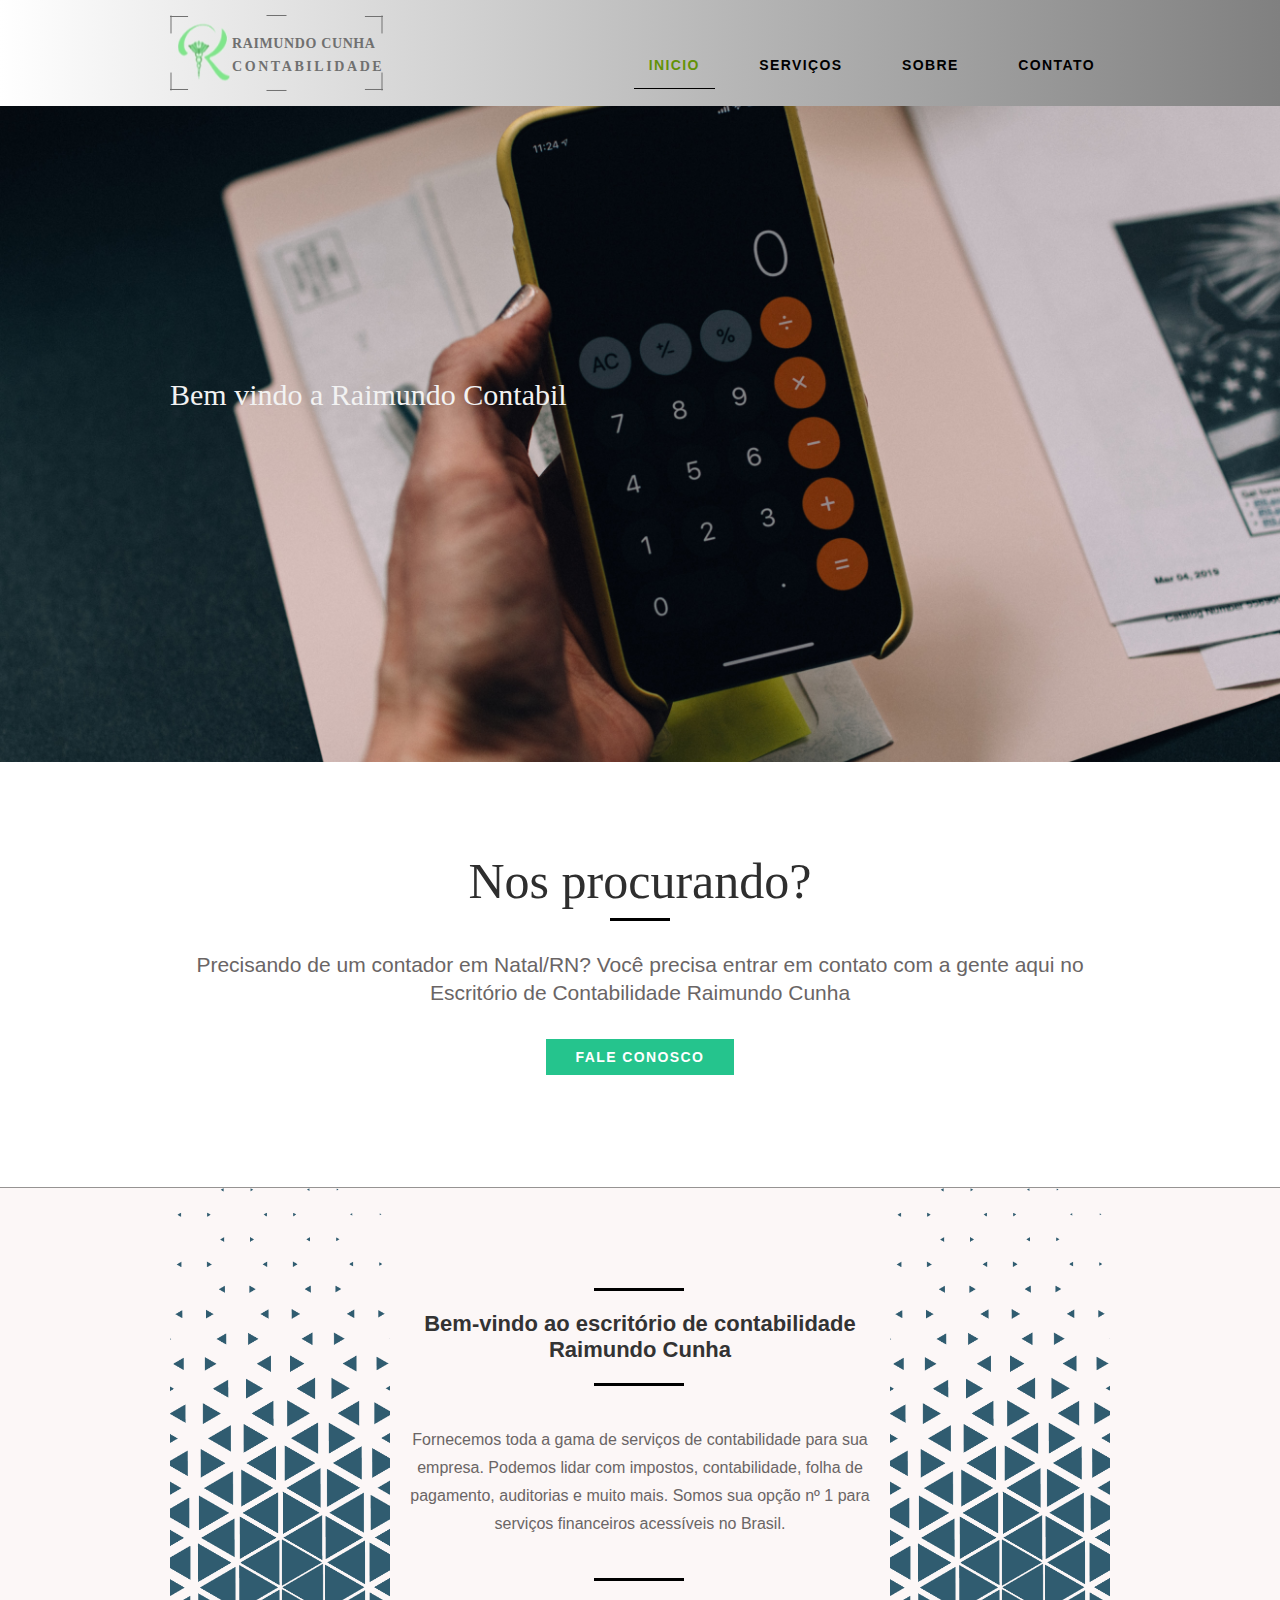
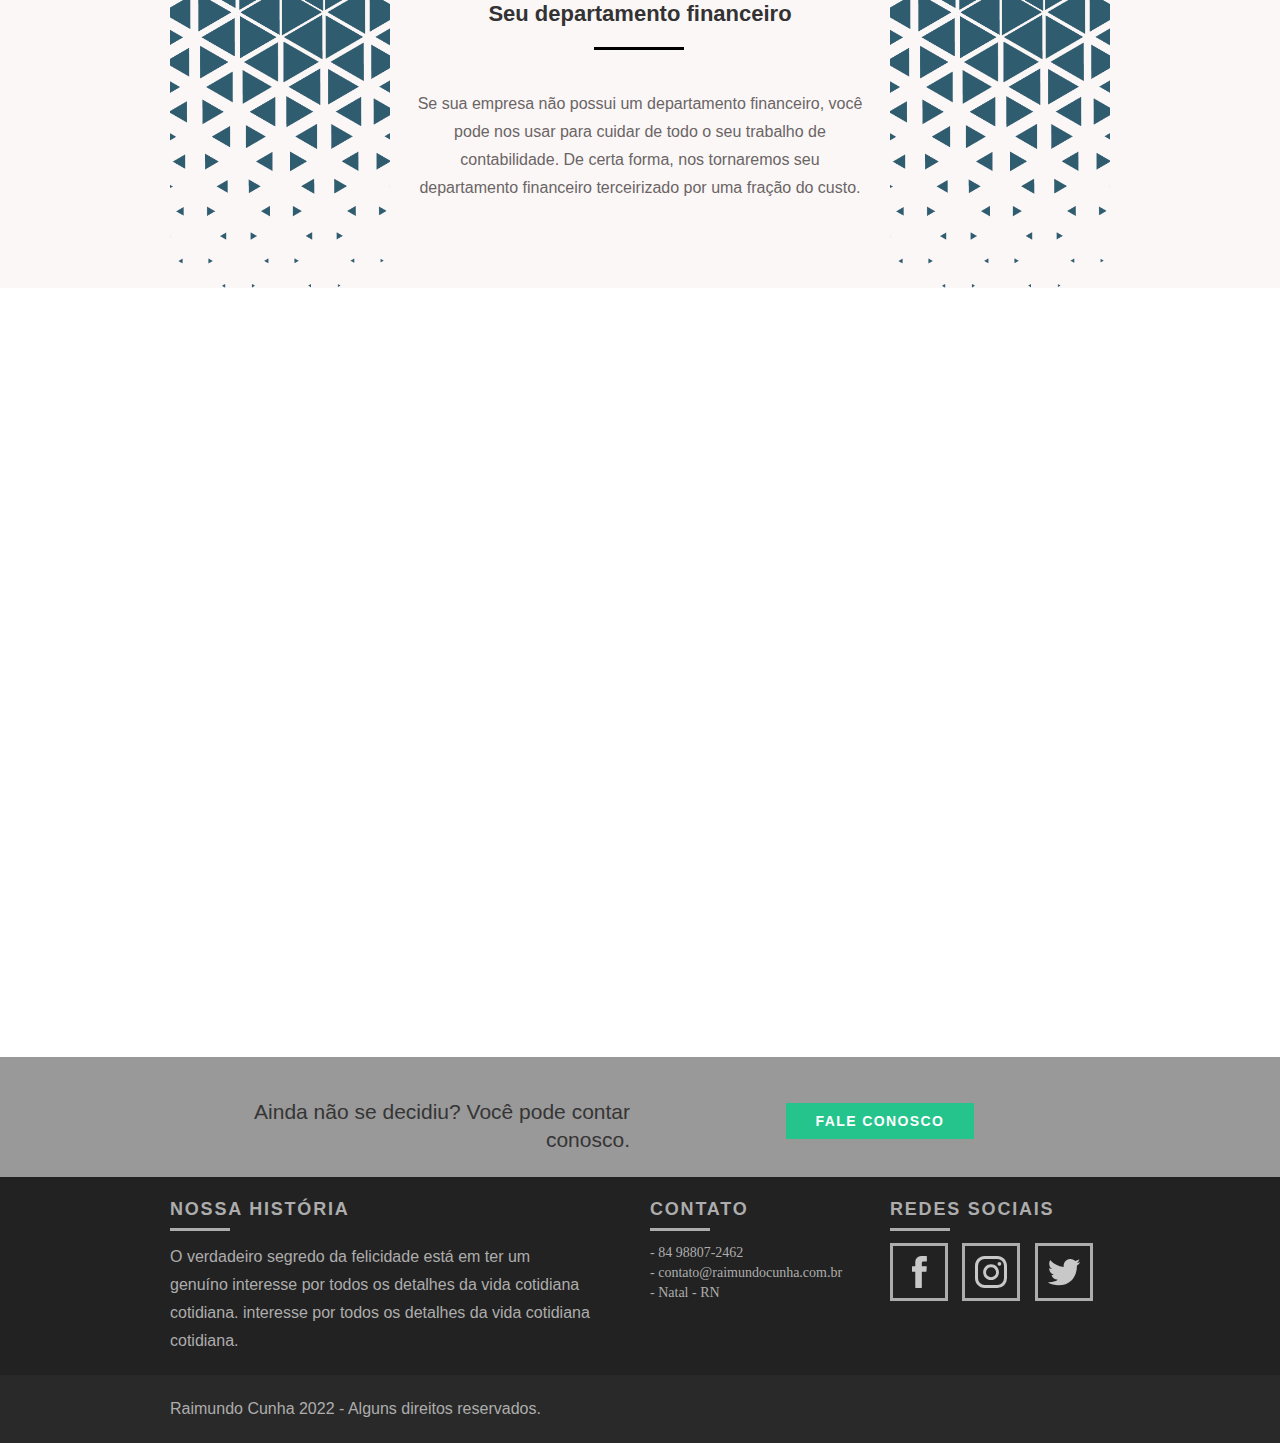
<file: index.html>
<!DOCTYPE html>
<html lang="pt-br">

<head>
	<meta charset="utf-8">
	<title>RC - CONTABILIDADE</title>
	<meta name="description" content="Tenha o que é essencial para sua empresa contabilidade personalizada.">

	<meta property="og:type" content="website" />
	<meta property="og:title" content="Raimundo Cunha - Contabilidade" />
	<meta property="og:description" content="Tenha o que é essencial para sua empresa contabilidade personalizada." />
	<meta property="og:url" content="http://raicunha.com" />
	<meta property="og:image" content="http://raicunha.com/img/og-image.png" />

	<meta name="viewport" content="width=device-width, initial-scale=1">

	<link rel="shortcut icon" href="./img/favicon.ico">

	<link rel="stylesheet" href="css/style.css">
	<link rel="stylesheet" href="css/grid.css">
	<link rel="stylesheet" href="css/normalize.css">
	<link rel="stylesheet" href="css/reset.css">
	<link rel="stylesheet" href="css/responsivo.css">


	<script>document.documentElement.classList.add("js");</script>
</head>

<body>

	<header class="header">
		<div class="container">
			<a href="index.html" class="grid-4">
				<img src="img/rc-contabil.svg" alt="Raimundo Cunha Contabilidade">
			</a>
			<nav class="grid-12 header_menu">
				<ul>
					<li><a href="index.html" class="menu_ativo">Inicio</a></li>
					<li><a href="servicos.html">Serviços</a></li>
					<li><a href="sobre.html">Sobre</a></li>
					<li><a href="contato.html">Contato</a></li>
				</ul>
			</nav>
		</div>
	</header>
	<!--Fecha Header-->
	<section class="introducao">
		<div class="container">
			<ul class="introducao-lista grid-16">
				<li>
					<h2 data-anime="400" class="fadeInDown">Bem vindo a Raimundo Contabil</h2>
					<h1 data-anime="800" class="fadeInDown info-introducao">
						O Contador essencial <br> para o seu negócio
					</h1>
					<a data-anime="1200" href="servicos.html" class="btn">Serviços</a>
				</li>
			</ul>
		</div>
	</section>

	<section class="contato container">
		<h2 class="subtitulo">Nos procurando?</h2>
		<p>Precisando de um contador em Natal/RN? Você precisa entrar em contato com a gente aqui no Escritório de Contabilidade Raimundo Cunha</p>
		<div class="call">
			<a href="contato.html" class="btn">Fale Conosco</a>
		</div>
	</section>

	<!--Fecha Introdução-->

	<section class="sobre">
		<div class="conteudo-sobre container">
			<div class="bg-sobre grid-4">
				<img src="img/pngwing.com.png" alt="Sobre nós imagem">
			</div>
			
			<div class="conteudo-principal grid-8">
				<h4>Bem-vindo ao escritório de contabilidade Raimundo Cunha</h4>
				<p>Fornecemos toda a gama de serviços de contabilidade para sua empresa. Podemos lidar com impostos, contabilidade, folha de pagamento, auditorias e muito mais. Somos sua opção nº 1 para serviços financeiros acessíveis no Brasil.</p>
				<h4>Seu departamento financeiro</h4>
				<p>Se sua empresa não possui um departamento financeiro, você pode nos usar para cuidar de todo o seu trabalho de contabilidade. De certa forma, nos tornaremos seu departamento financeiro terceirizado por uma fração do custo.</p>
			</div>
			<div class="bg-sobre grid-4">
				<img src="img/pngwing.com.png" alt="Sobre nós imagem">
			</div>
			
		</div>
	</section>

	<!--Fecha Sobre-->

	<section class="depoimento fadeInDown" data-anime="1200">
		<div class="container">
			<h2 class="subtitulo-depoimento">Depoimentos</h2>
			<ul>

				<li class="quote_clientes grid-1-3">
					<p>“Rápidos em responder! Foi um prazer trabalhar com vocês. Confiável, profissional e experiente, essencial para o meu negócio. Não me senti em nenhum momento desconfortável quando tirei muitas dúvidas.”</p>
					<h4 class="p2">Gabriele Silva</h4>
					<img src="img/estrelas.svg" alt="5/5">
					
				</li>

				<li class="quote_clientes grid-1-3">
					<p>“Atendimento perfeito. A equipe que me atende é muito atenciosa e prestativa , sempre disposta a ajudar. Estou plenamente satisfeito com o serviço.”</p> 
					<h4 class="p2">Rhamon Souza</h4>
					<img src="img/estrelas.svg" alt="5/5">
				</li>

				<li class="quote_clientes grid-1-3">
					<p>“Quanto ao trabalho do Raimundo, só tenho o que agradecer. Pois todas as vezes que preciso tenho contado com o vosso apoio e excelente prestação de serviços.”</p>
					<h4 class="p2">Rui Otto</h4>
					<img src="img/estrelas.svg" alt="5/5">
				</li>
			</ul>
		</div>
	</section>

	<section class="quebra">
		<div class="conteudo-sobre container">
			<div class="grid-8">
				<p>Ainda não se decidiu? Você pode contar conosco.</p>
			</div>
			<div class="botao-quebra grid-8">
				<a href="contato.html" class="btn">Fale Conosco</a>
			</div>
		</div>
	</section>

	<!--Fecha Depoimento-->

	<footer>
		<div class="footer">
			<div class="container">

				<div class="grid-8 footer_historia">
					<h3>Nossa História</h3>
					<p>O verdadeiro segredo da felicidade está em ter um genuíno interesse por todos os detalhes da vida cotidiana cotidiana. interesse por todos os detalhes da vida cotidiana cotidiana.</p>
				</div>

				<div class="grid-4 footer_contato">
					<h3>Contato</h3>
					<ul>
						<li>- 84 98807-2462</li>
						<li>- contato@raimundocunha.com.br</li>
						<li>- Natal - RN</li>
					</ul>
				</div>

				<div class="grid-4 footer_redes">
					<h3>REDES SOCIAIS</h3>
					<ul>
						<li><a href="http://facebook.com" target="_blank"><img src="img/redes-sociais/facebook.svg" alt="Facebook Bikcraft"></a></li>
						<li><a href="http://instagram.com" target="_blank"><img src="img/redes-sociais/instagram.svg" alt="Instagram Bikcraft"></a></li>
						<li><a href="http://twitter.com" target="_blank"><img src="img/redes-sociais/twitter.svg" alt="Twitter Bikcraft"></a></li>
					</ul>
				</div>

			</div>
		</div>

		<div class="copy">
			<div class="container">
				<p class="grid-16">Raimundo Cunha 2022 - Alguns direitos reservados.</p>
			</div>
		</div>
	</footer>

	<!-- JavaScript -->
	<script src="./js/simple-anime.js"></script>
	<script src="./js/script.js"></script>
	<!-- JavaScript -->

</body>

</html>
</file>
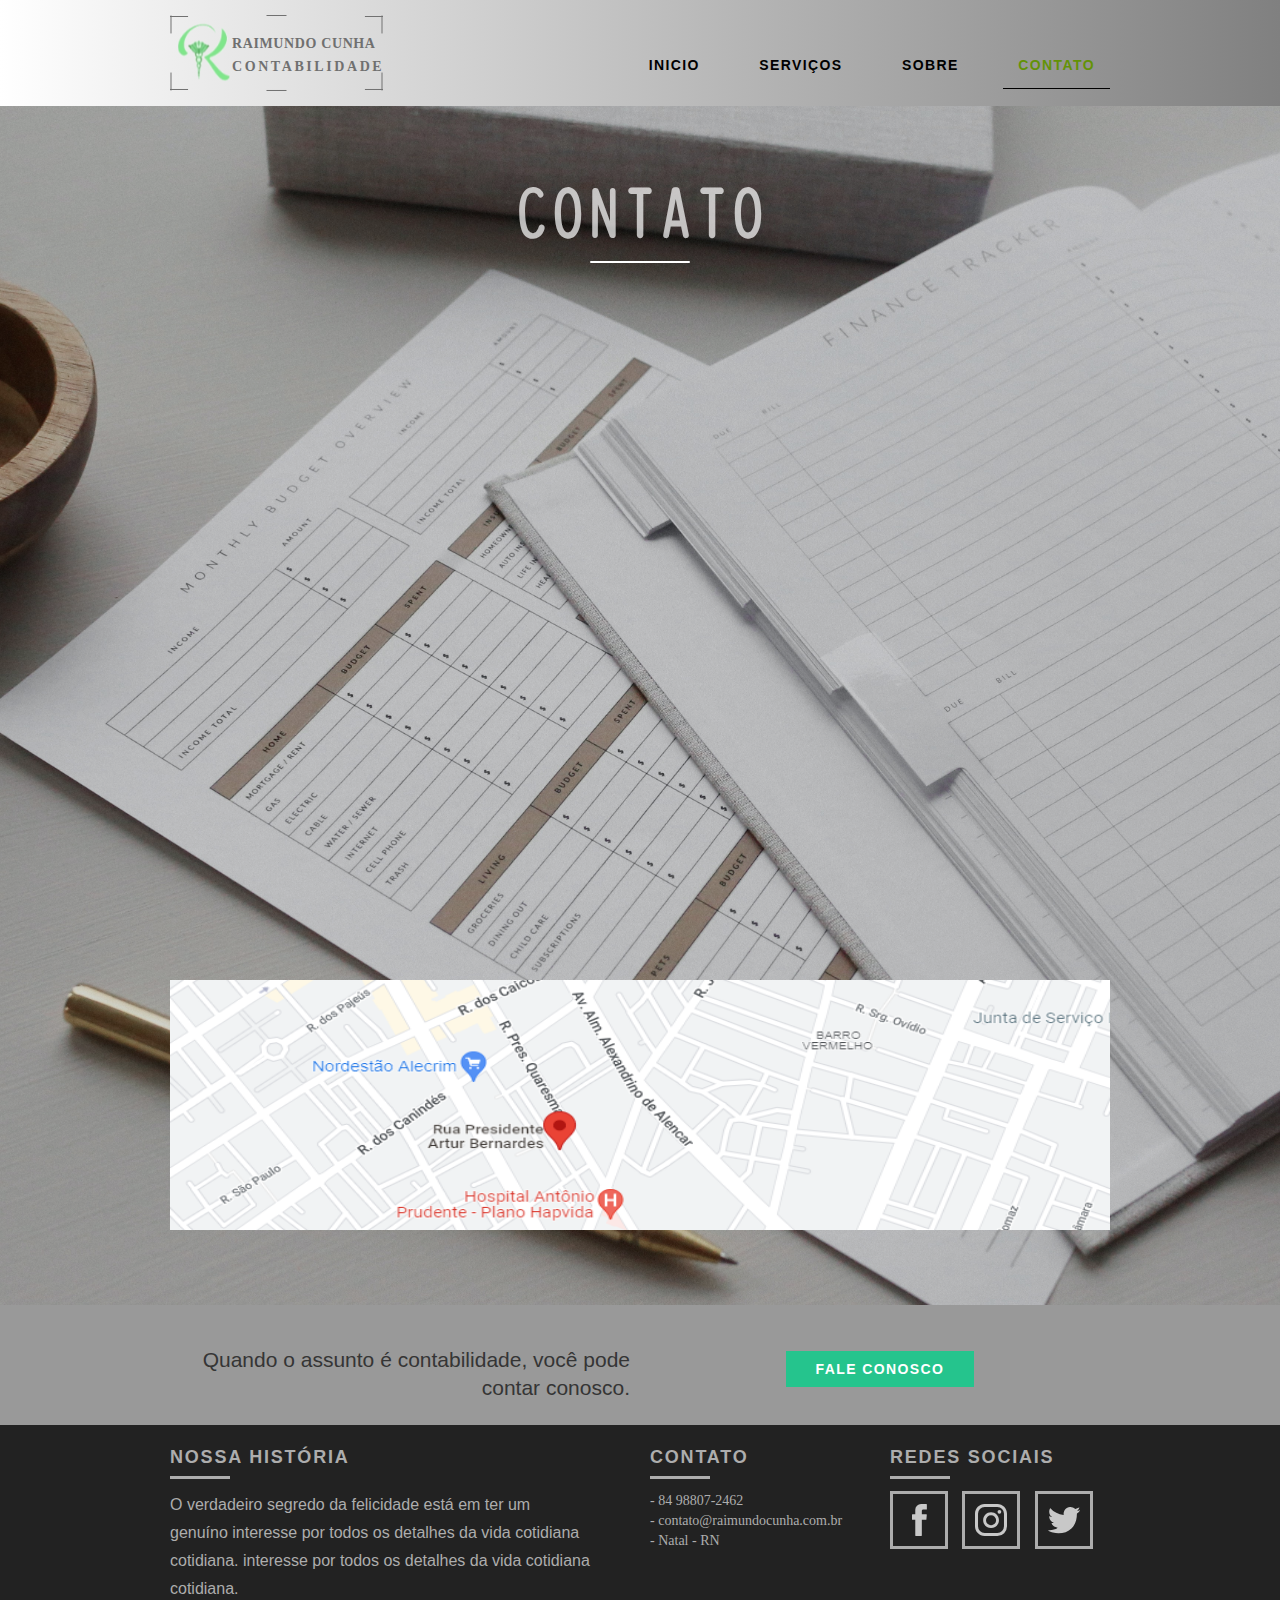
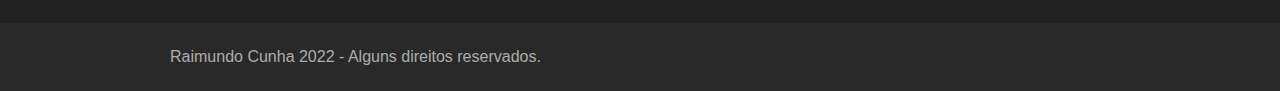
<file: contato.html>
<!DOCTYPE html>
<html lang="pt-br">

<head>
	<meta charset="utf-8">
	<title>RC - CONTATO</title>
	<meta name="description" content="Tenha o que é essencial para sua empresa contabilidade personalizada.">

	<meta property="og:type" content="website" />
	<meta property="og:title" content="Raimundo Cunha - Contabilidade" />
	<meta property="og:description" content="Tenha o que é essencial para sua empresa contabilidade personalizada." />
	<meta property="og:url" content="http://raicunha.com" />
	<meta property="og:image" content="http://raicunha.com/img/og-image.png" />

	<meta name="viewport" content="width=device-width, initial-scale=1">

	<link rel="shortcut icon" href="./img/favicon.ico">

	<link rel="stylesheet" href="css/style.css">
	<link rel="stylesheet" href="css/grid.css">
	<link rel="stylesheet" href="css/normalize.css">
	<link rel="stylesheet" href="css/reset.css">
	<link rel="stylesheet" href="css/contato.css">
	<link rel="stylesheet" href="css/responsivo.css">


	<script>document.documentElement.classList.add("js");</script>
</head>

<body>

	<header class="header">
		<div class="container">
			<a href="index.html" class="grid-4">
				<img src="img/rc-contabil.svg" alt="Raimundo Cunha Contabilidade">
			</a>
			<nav class="grid-12 header_menu">
				<ul>
					<li><a href="index.html">Inicio</a></li>
					<li><a href="servicos.html">Serviços</a></li>
					<li><a href="sobre.html">Sobre</a></li>
					<li><a href="contato.html" class="menu_ativo">Contato</a></li>
				</ul>
			</nav>
		</div>
	</header>
	<!--Fecha Header-->


	<section class="orcamento-contato">
		<div class="container">
			<h1 data-anime='400'>CONTATO</h1>
			<div class="grid-8">
				
				<form data-anime='800' id="form_orcamento" method="POST" action="./enviar-sendgrid.php" class="form formphp">
					<h2 class="subtitulo">DÚVIDAS</h2>
					<label for="nome">Nome</label>
					<input type="text" id="nome" name="nome" required>
					<label for="email">E-mail</label>
					<input type="email" id="email" name="email" required>

					<label class="nao-aparece">Se você não é um robô, deixe em branco.</label>
					<input type="text" class="nao-aparece" name="leaveblank">
					<label class="nao-aparece">Se você não é um robô, não mude este campo.</label>
					<input type="text" class="nao-aparece" name="dontchange" value="http://">

					<label for="mensagem">Mensagem</label>
					<textarea id="mensagem" name="mensagem" required></textarea>
					<button id="enviar" name="enviar" type="submit" class="btn">Enviar</button>
				</form>
			</div>
			<div data-anime='800' class="grid-8">
				<div class="redes-interno">
					<h3>Dados</h3>
					<span>+55 84 98807 2462</span>
					<span>contato@raimundocunha.com.br</span>
					<span>Rua Ali Perto - Alecrim</span>
					<span>Natal - RN - Brasil</span>
					<h3>Redes Sociais</h3>
					<ul>
						<li><a href="http://facebook.com" target="_blank"><img src="img/redes-sociais/facebook.svg" alt="Facebook Bikcraft"></a></li>
						<li><a href="http://instagram.com" target="_blank"><img src="img/redes-sociais/instagram.svg" alt="Instagram Bikcraft"></a></li>
						<li><a href="http://twitter.com" target="_blank"><img src="img/redes-sociais/twitter.svg" alt="Twitter Bikcraft"></a></li>
					</ul>
				</div>
			</div>
			<div class="endereco grid-16"><a href="https://www.google.com.br/maps/place/R.+Pres.+Artur+Bernardes+-+Alecrim,+Natal+-+RN,+59031-280/@-5.8027718,-35.2131501,15.75z/data=!4m5!3m4!1s0x7b300008c83b659:0xf510eb9370f98035!8m2!3d-5.8023326!4d-35.213631" target="_blank"><img src="./img/endereco-contato.PNG" alt="Endereço"></a></div>
		</div>
	</section>



	<!--Fecha Dúvidas e orçamento contato-->

	<section class="quebra">
		<div class="conteudo-sobre container">
			<div class="grid-8">
				<p>Quando o assunto é contabilidade, você pode contar conosco.</p>
			</div>
			<div class="botao-quebra grid-8">
				<a href="contato.html" class="btn">Fale Conosco</a>
			</div>
		</div>
	</section>



	<!--Fecha Quebra-->

	<footer>
		<div class="footer">
			<div class="container">

				<div class="grid-8 footer_historia">
					<h3>Nossa História</h3>
					<p>O verdadeiro segredo da felicidade está em ter um genuíno interesse por todos os detalhes da vida cotidiana cotidiana. interesse por todos os detalhes da vida cotidiana cotidiana.</p>
				</div>

				<div class="grid-4 footer_contato">
					<h3>Contato</h3>
					<ul>
						<li>- 84 98807-2462</li>
						<li>- contato@raimundocunha.com.br</li>
						<li>- Natal - RN</li>
					</ul>
				</div>

				<div class="grid-4 footer_redes">
					<h3>REDES SOCIAIS</h3>
					<ul>
						<li><a href="http://facebook.com" target="_blank"><img src="img/redes-sociais/facebook.svg" alt="Facebook Bikcraft"></a></li>
						<li><a href="http://instagram.com" target="_blank"><img src="img/redes-sociais/instagram.svg" alt="Instagram Bikcraft"></a></li>
						<li><a href="http://twitter.com" target="_blank"><img src="img/redes-sociais/twitter.svg" alt="Twitter Bikcraft"></a></li>
					</ul>
				</div>

			</div>
		</div>

		<div class="copy">
			<div class="container">
				<p class="grid-16">Raimundo Cunha 2022 - Alguns direitos reservados.</p>
			</div>
		</div>
	</footer>

	<!-- JavaScript -->
	<script src="./js/simple-anime.js"></script>
	<script src="./js/simple-form.js"></script>
	<script src="./js/script.js"></script>
	<!-- JavaScript -->

</body>

</html>
</file>
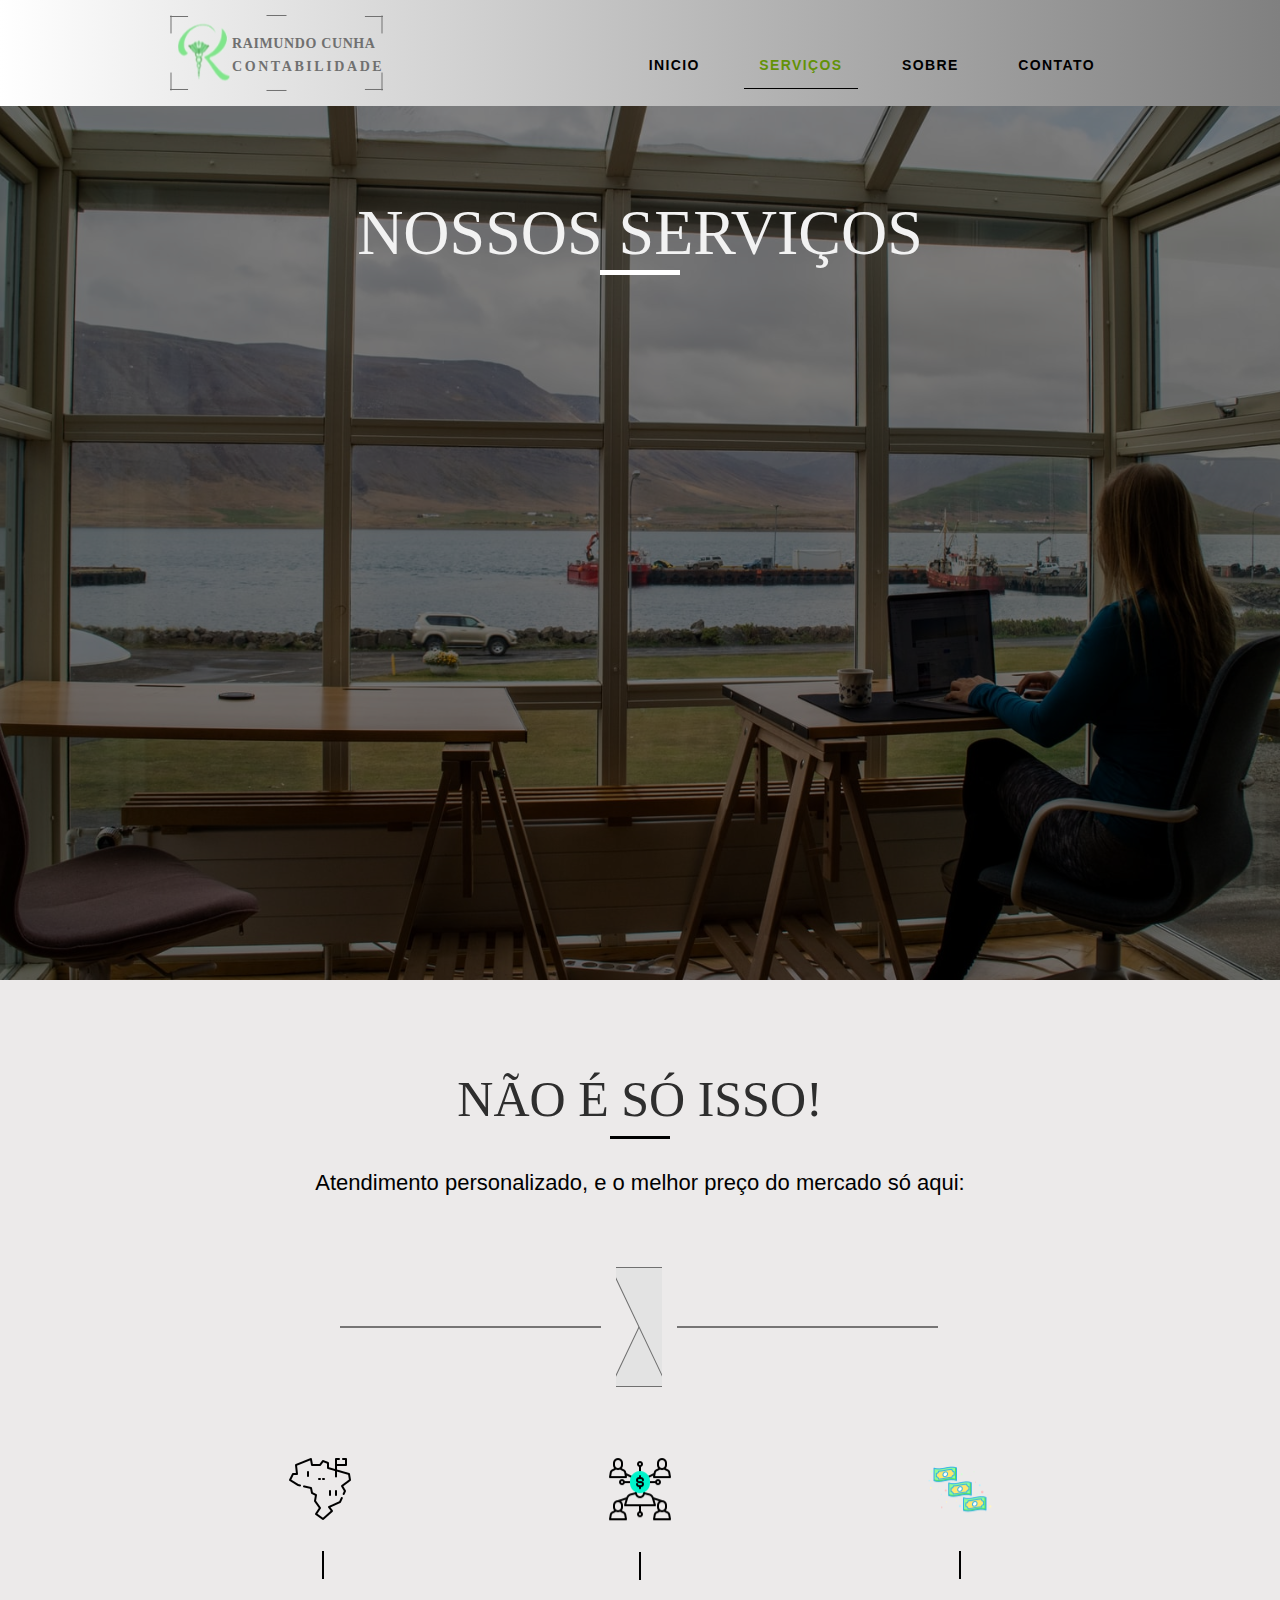
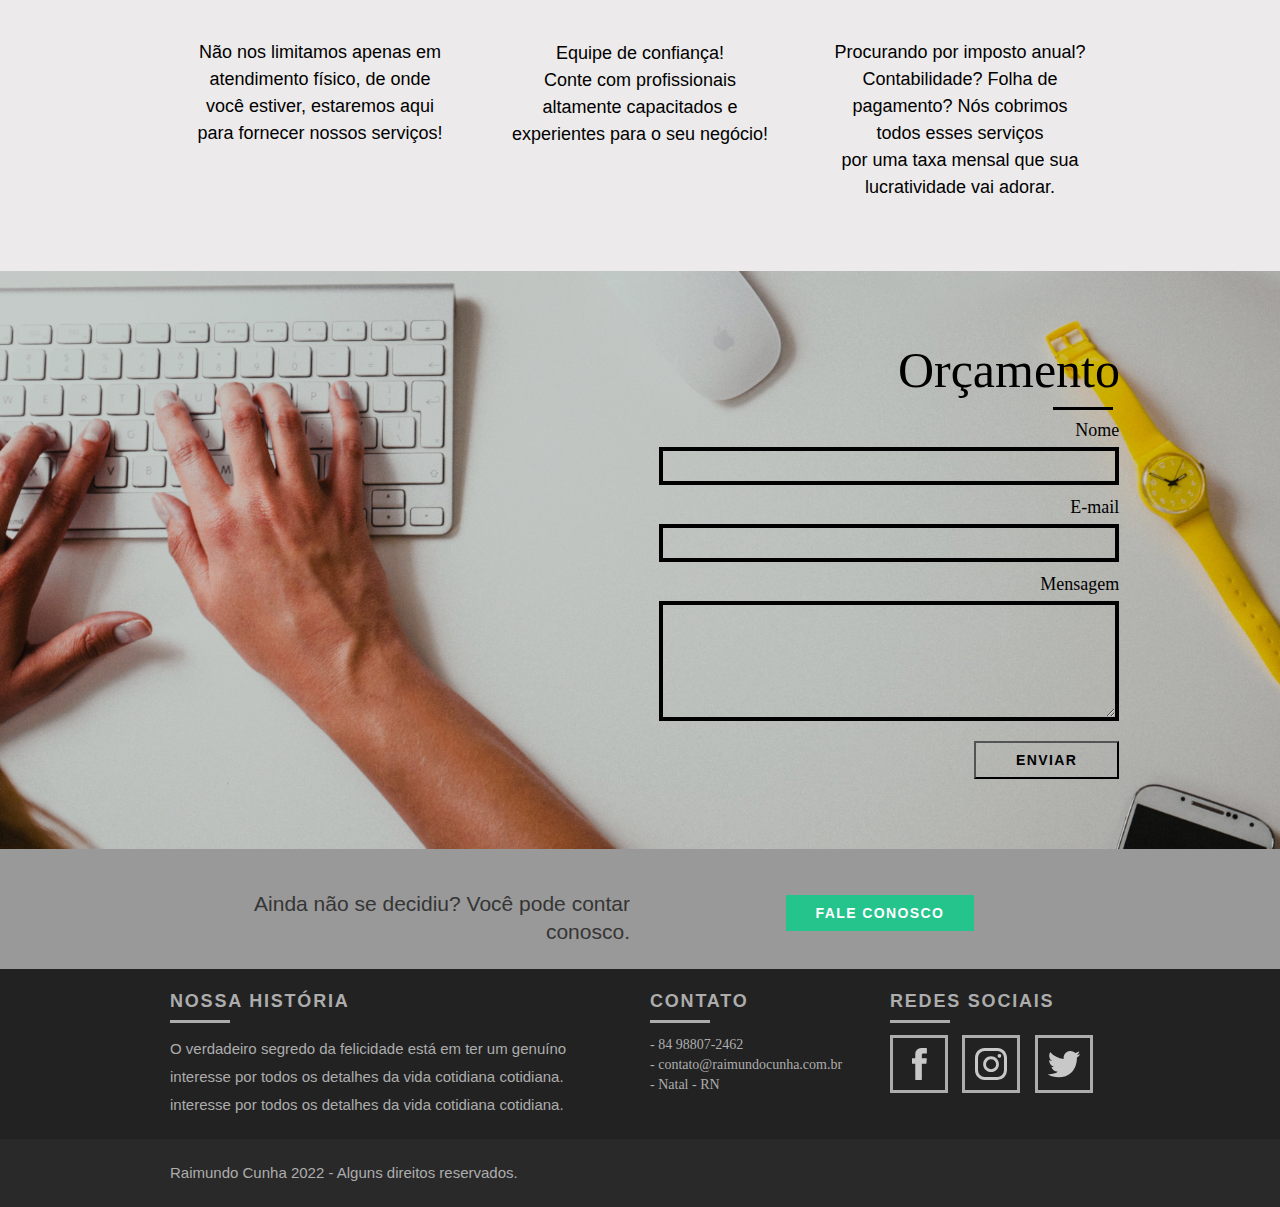
<file: servicos.html>
<!DOCTYPE html>
<html lang="pt-br">

<head>
	<meta charset="utf-8">
	<title>RC - SERVIÇOS</title>
	<meta name="description" content="Tenha o que é essencial para sua empresa contabilidade personalizada.">

	<meta property="og:type" content="website" />
	<meta property="og:title" content="Raimundo Cunha - Contabilidade" />
	<meta property="og:description" content="Tenha o que é essencial para sua empresa contabilidade personalizada." />
	<meta property="og:url" content="http://raicunha.com" />
	<meta property="og:image" content="http://raicunha.com/img/og-image.png" />

	<meta name="viewport" content="width=device-width, initial-scale=1">

	<link rel="shortcut icon" href="./img/favicon.ico">

	
	<link rel="stylesheet" href="css/normalize.css">
	<link rel="stylesheet" href="css/reset.css">
	<link rel="stylesheet" href="css/style.css">
	<link rel="stylesheet" href="css/grid.css">
	<link rel="stylesheet" href="css/servicos.css">
	<link rel="stylesheet" href="css/responsivo.css">
	

	<script>document.documentElement.classList.add("js");</script>
</head>

<body>

	<header class="header">
		<div class="container">
			<a href="index.html" class="grid-4">
				<img src="img/rc-contabil.svg" alt="Raimundo Cunha Contabilidade">
			</a>
			<nav class="grid-12 header_menu">
				<ul>
					<li><a href="index.html">Inicio</a></li>
					<li><a href="servicos.html" class="menu_ativo">Serviços</a></li>
					<li><a href="sobre.html">Sobre</a></li>
					<li><a href="contato.html">Contato</a></li>
				</ul>
			</nav>
		</div>
	</header>
	<!--Fecha Header-->
	<section class="introducao-servicos">
		<div class="container">
			<h1 data-anime='400' class="subtitulo-interno fadeInDown">NOSSOS SERVIÇOS</h1>
			<ul data-anime='800' class="servico-info fadeInDown">
				<li class="grid-4 tile-servico"><a href="contato.html"><em>Abertura de Empresa</em></a>
					<p>- Definição dos códigos CNAE;<br>
						- Escolha da natureza jurídica; <br>
						- Definição do porte da empresa; <br>
						- Escolha do regime tributário e verificação das alíquotas de imposto.</p>
				</li>
				<li class="grid-4 tile-servico"><a href="contato.html"><em>Escrituração Contábil/Tributária</em></a>
					<p>- Demonstrativo do Resultado do Exercício;<br>
						- Registro de apuração dos impostos;<br>
						- Balancete;<br>
						- Balanço Patrimonial;<br>
						- Conciliação bancária.
					</p>
				</li>
				<li class="grid-4 tile-servico"><a href="contato.html"><em>Entrega das Obrigações Acessórias</em></a>
					<p>- Declaração de Informações Socioeconômicas e Fiscais;<br>
						- Documento de Arrecadação do Simples Nacional;<br>
						- Declaração de Imposto Retido na Fonte;<br>
						- Entre Outros...
					</p>
				</li>
				<li class="grid-4 tile-servico"><a href="contato.html"><em>Assessoria Trabalhista</em></a>
					<p>- Apurar e emitir os contracheques dos colaboradores;<br>
						- Calcular o pró-labore dos sócios ou recibo do único proprietário da empresa;<br>
						- Emitir as guias do INSS, FGTS e do Imposto de Renda Retido na Fonte;<br>
						- Entre Outros....</p>
				</li>
			</ul>
		</div>
	</section>
	<!--Fecha Introdução-serviços-->

	<section class="contato-interno">
		<div class="container">
		<h2 class="subtitulo">NÃO É SÓ ISSO!</h2>
		<p>Atendimento personalizado, e o melhor preço do mercado só aqui:</p>
		<div class="linhas">
			<img src="img/linhas.svg" alt="separador">
		</div>
		
		<div class="container">
			<ul class="mais-info">
				<li class="grid-1-3 info-servico"> <img src="img/servico-1.svg" alt="Brasil">
					<p>Não nos limitamos apenas em<br>
						atendimento físico, de onde  <br>
						você estiver, estaremos aqui  <br>
						para fornecer nossos serviços!</p>
				</li>
				<li class="grid-1-3 info-servico"><img src="img/servico-2.svg" alt="Conexao">
					<p>Equipe de confiança! <br>
						Conte com profissionais <br>
						altamente capacitados e <br>
						experientes para o seu negócio!
					</p>
				</li>
				<li class="grid-1-3 info-servico"><img src="img/servico-3.svg" alt="Lucro">
					<p>Procurando por imposto anual?<br>
						Contabilidade? Folha de<br>
						pagamento? Nós cobrimos <br>
						 todos esses serviços<br>
						por uma taxa mensal que sua lucratividade vai adorar.
					</p>
				</li>
			</ul>
		</div>
	</section>




	<!--Fecha Info-serviços-->


	<section class="orcamento">
		<div class="container">
			<h2 class="subtitulo">Orçamento</h2>
			<form id="form_orcamento" method="POST" action="./enviar-sendgrid.php" class="form grid-8 formphp">
				<label for="nome">Nome</label>
				<input type="text" id="nome" name="nome" required>
				<label for="email">E-mail</label>
				<input type="email" id="email" name="email" required>


				<label class="nao-aparece">Se você não é um robô, deixe em branco.</label>
				<input type="text" class="nao-aparece" name="leaveblank">
				<label class="nao-aparece">Se você não é um robô, não mude este campo.</label>
				<input type="text" class="nao-aparece" name="dontchange" value="http://">


				<label for="mensagem">Mensagem</label>
				<textarea id="mensagem" name="mensagem" required></textarea>
				<button id="enviar" name="enviar" type="submit" class="btn">Enviar</button>
			</form>
		</div>
	</section>





	<section class="quebra">
		<div class="conteudo-sobre container">
			<div class="grid-8">
				<p>Ainda não se decidiu? Você pode contar conosco.</p>
			</div>
			<div class="botao-quebra grid-8">
				<a href="contato.html" class="btn">Fale Conosco</a>
			</div>
		</div>
	</section>

	<!--Fecha Quebra-->

	<footer>
		<div class="footer">
			<div class="container">

				<div class="grid-8 footer_historia">
					<h3>Nossa História</h3>
					<p>O verdadeiro segredo da felicidade está em ter um genuíno interesse por todos os detalhes da vida cotidiana cotidiana. interesse por todos os detalhes da vida cotidiana cotidiana.</p>
				</div>

				<div class="grid-4 footer_contato">
					<h3>Contato</h3>
					<ul>
						<li>- 84 98807-2462</li>
						<li>- contato@raimundocunha.com.br</li>
						<li>- Natal - RN</li>
					</ul>
				</div>

				<div class="grid-4 footer_redes">
					<h3>REDES SOCIAIS</h3>
					<ul>
						<li><a href="http://facebook.com" target="_blank"><img src="img/redes-sociais/facebook.svg" alt="Facebook Bikcraft"></a></li>
						<li><a href="http://instagram.com" target="_blank"><img src="img/redes-sociais/instagram.svg" alt="Instagram Bikcraft"></a></li>
						<li><a href="http://twitter.com" target="_blank"><img src="img/redes-sociais/twitter.svg" alt="Twitter Bikcraft"></a></li>
					</ul>
				</div>

			</div>
		</div>

		<div class="copy">
			<div class="container">
				<p class="grid-16">Raimundo Cunha 2022 - Alguns direitos reservados.</p>
			</div>
		</div>
	</footer>

	<!-- JavaScript -->
	<script src="./js/simple-anime.js"></script>
	<script src="./js/simple-form.js"></script>
	<script src="./js/script.js"></script>
	<!-- JavaScript -->

</body>

</html>
</file>
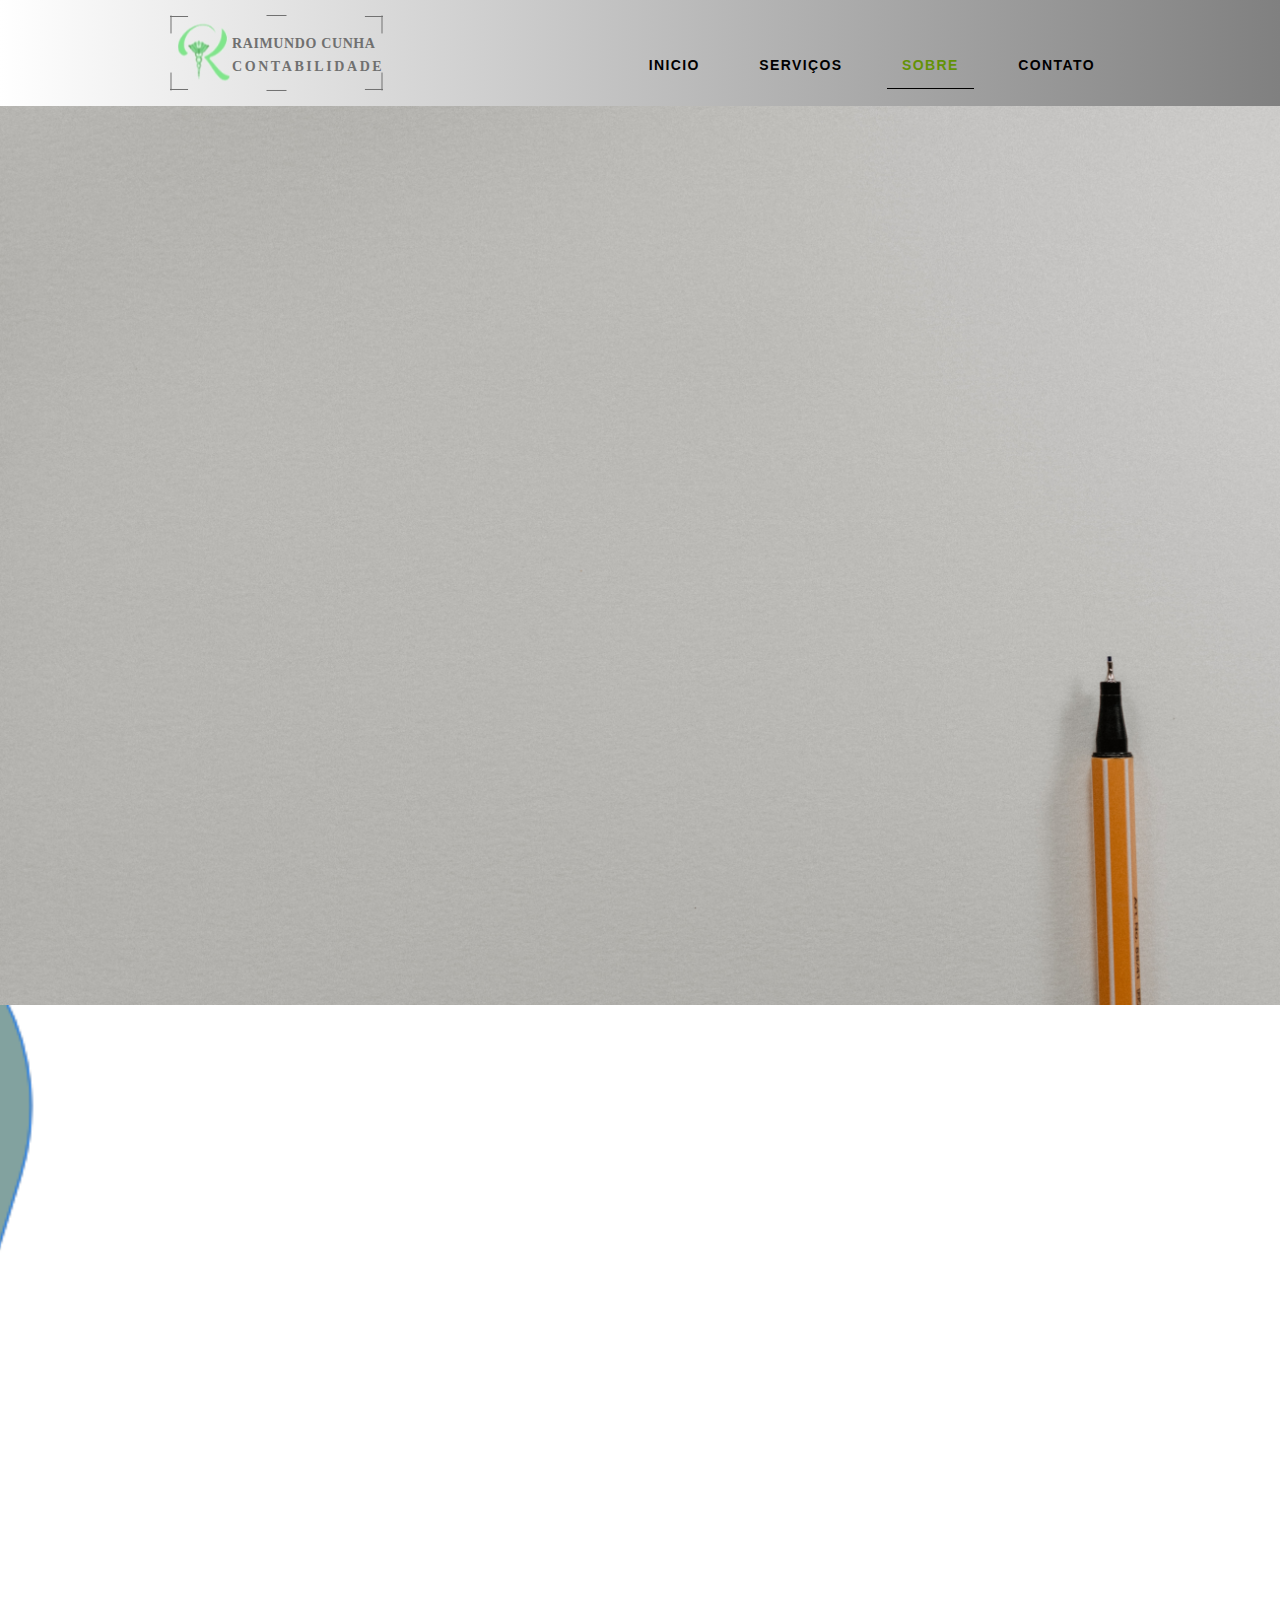
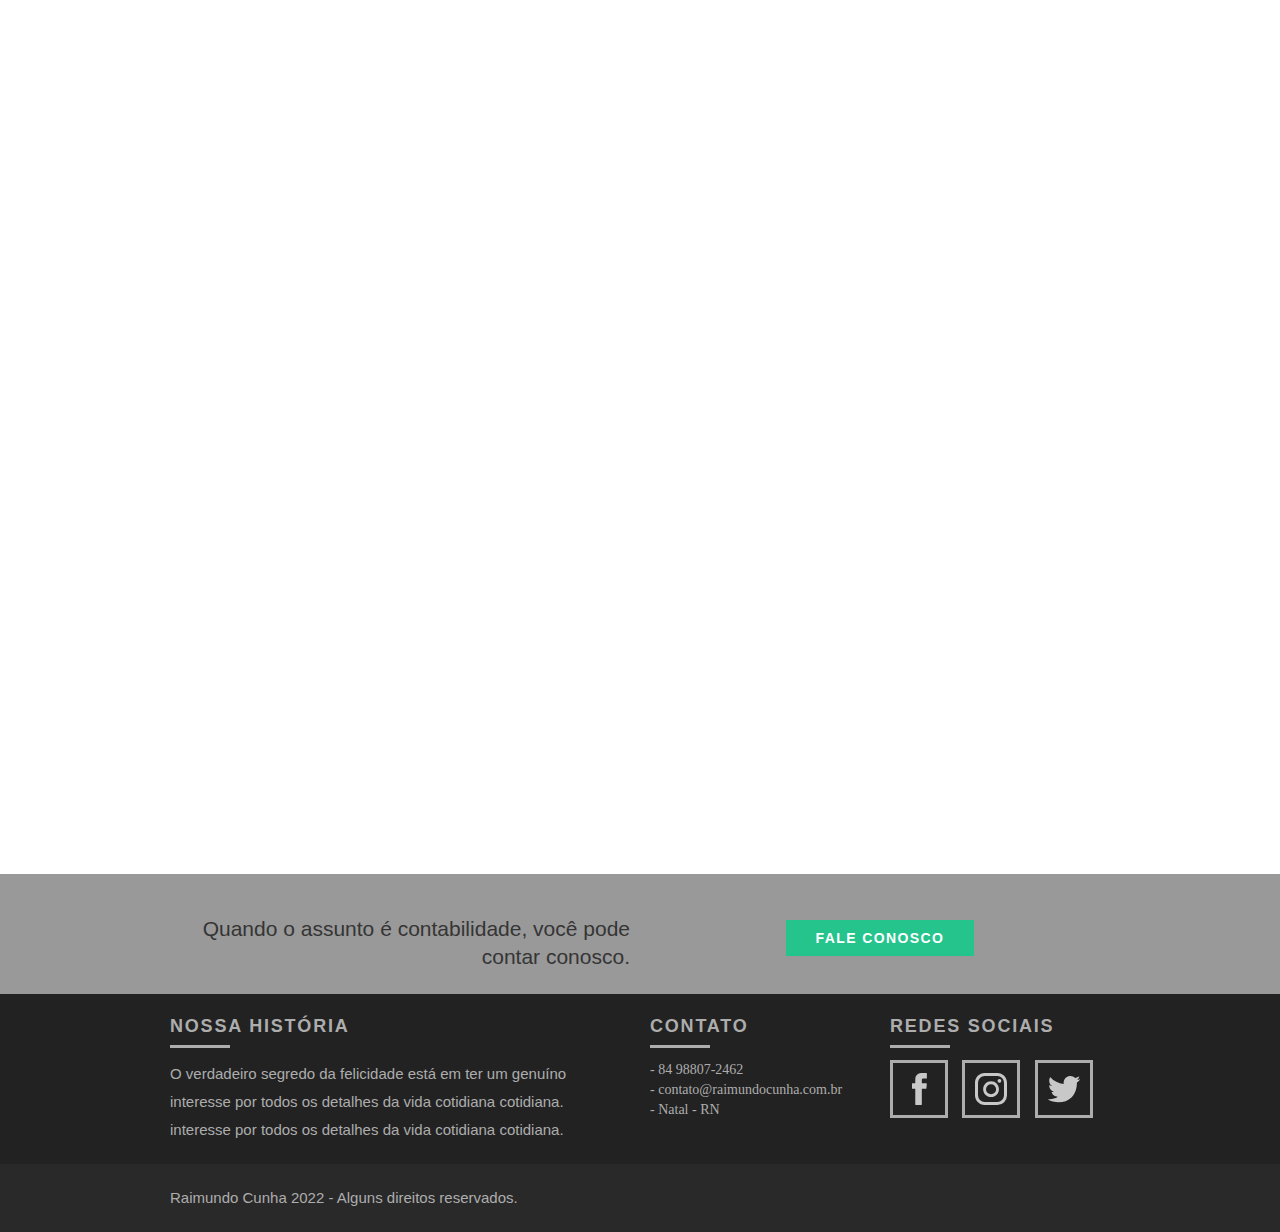
<file: sobre.html>
<!DOCTYPE html>
<html lang="pt-br">

<head>
	<meta charset="utf-8">
	<title>RC - SOBRE</title>
	<meta name="description" content="Tenha o que é essencial para sua empresa contabilidade personalizada.">

	<meta property="og:type" content="website" />
	<meta property="og:title" content="Raimundo Cunha - Contabilidade" />
	<meta property="og:description" content="Tenha o que é essencial para sua empresa contabilidade personalizada." />
	<meta property="og:url" content="http://raicunha.com" />
	<meta property="og:image" content="http://raicunha.com/img/og-image.png" />

	<meta name="viewport" content="width=device-width, initial-scale=1">

	<link rel="shortcut icon" href="./img/favicon.ico">

	<link rel="stylesheet" href="css/normalize.css">
	<link rel="stylesheet" href="css/reset.css">
	<link rel="stylesheet" href="css/style.css">
	<link rel="stylesheet" href="css/grid.css">
	<link rel="stylesheet" href="css/sobre.css">
	<link rel="stylesheet" href="css/responsivo.css">


	<script>document.documentElement.classList.add("js");</script>
</head>

<body>

	<header class="header">
		<div class="container">
			<a href="index.html" class="grid-4">
				<img src="img/rc-contabil.svg" alt="Raimundo Cunha Contabilidade">
			</a>
			<nav class="grid-12 header_menu">
				<ul>
					<li><a href="index.html">Inicio</a></li>
					<li><a href="servicos.html">Serviços</a></li>
					<li><a href="sobre.html" class="menu_ativo">Sobre</a></li>
					<li><a href="contato.html">Contato</a></li>
				</ul>
			</nav>
		</div>
	</header>
	<!--Fecha Header-->

	<section class="sobre">
		<div class="container">
			<h1  data-anime='800' >Curioso sobre nós?</h1>
			<h2  data-anime='1200' >Somos uma empresa de Contabilidade fundada em 2015 
			nosso objetivo é facilitar sua vida e da sua empresa 
			com confiança, transparência, profissionalismo e segurança!</h2>
		</div>
	</section>


	<section class="info-sobre1">
		<div class="container">
			<div data-anime='1000' class="conteudo-principal grid-16">
				<h4>Bem-vindo ao escritório de contabilidade Raimundo Cunha</h4>
				<p>Fornecemos toda a gama de serviços de contabilidade para pequenas empresas para sua empresa. Podemos lidar com impostos, contabilidade, folha de pagamento, auditorias e muito mais. Nós o ajudaremos a declarar seus impostos, bem como a encontrar descontos e programas de alívio. Somos sua fonte nº 1 para serviços financeiros acessíveis no Brasil.</p>
				<h4>Departamento personalizado</h4>
				<p>Se sua pequena empresa não possui um departamento financeiro, você pode nos usar para cuidar de todo o seu trabalho de contabilidade. De certa forma, nos tornaremos seu departamento financeiro terceirizado por uma fração do custo.</p>
			</div>
	</section>


	<section class="depoimento" data-anime="1200">
		<div class="container">
			<h2 class="subtitulo-depoimento">Depoimentos</h2>
			<ul>

				<li class="quote_clientes grid-1-3">
					<p>“Rápidos em responder! Foi um prazer trabalhar com vocês. Confiável, profissional e experiente, essencial para o meu negócio. Não me senti em nenhum momento desconfortável quando tirei muitas dúvidas.”</p>
					<h4 class="p2">Gabriele Silva</h4>
					<img src="img/estrelas.svg" alt="5/5">
					
				</li>

				<li class="quote_clientes grid-1-3">
					<p>“Atendimento perfeito. A equipe que me atende é muito atenciosa e prestativa, sempre disposta a ajudar. Estou plenamente satisfeito com o serviço.”</p> 
					<h4 class="p2">Rhamon Souza</h4>
					<img src="img/estrelas.svg" alt="5/5">
				</li>

				<li class="quote_clientes grid-1-3">
					<p>“Quanto ao trabalho do Raimundo, só tenho o que agradecer. Pois todas as vezes que preciso tenho contado com o vosso apoio e excelente prestação de serviços.”</p>
					<h4 class="p2">Rui Otto</h4>
					<img src="img/estrelas.svg" alt="5/5">
				</li>
			</ul>
		</div>
	</section>

	<section class="quebra">
		<div class="conteudo-sobre container">
			<div class="grid-8">
				<p>Quando o assunto é contabilidade, você pode contar conosco.</p>
			</div>
			<div class="botao-quebra grid-8">
				<a href="contato.html" class="btn">Fale Conosco</a>
			</div>
		</div>
	</section>



	<!--Fecha Quebra-->

	<footer>
		<div class="footer">
			<div class="container">

				<div class="grid-8 footer_historia">
					<h3>Nossa História</h3>
					<p>O verdadeiro segredo da felicidade está em ter um genuíno interesse por todos os detalhes da vida cotidiana cotidiana. interesse por todos os detalhes da vida cotidiana cotidiana.</p>
				</div>

				<div class="grid-4 footer_contato">
					<h3>Contato</h3>
					<ul>
						<li>- 84 98807-2462</li>
						<li>- contato@raimundocunha.com.br</li>
						<li>- Natal - RN</li>
					</ul>
				</div>

				<div class="grid-4 footer_redes">
					<h3>REDES SOCIAIS</h3>
					<ul>
						<li><a href="http://facebook.com" target="_blank"><img src="img/redes-sociais/facebook.svg" alt="Facebook Bikcraft"></a></li>
						<li><a href="http://instagram.com" target="_blank"><img src="img/redes-sociais/instagram.svg" alt="Instagram Bikcraft"></a></li>
						<li><a href="http://twitter.com" target="_blank"><img src="img/redes-sociais/twitter.svg" alt="Twitter Bikcraft"></a></li>
					</ul>
				</div>

			</div>
		</div>

		<div class="copy">
			<div class="container">
				<p class="grid-16">Raimundo Cunha 2022 - Alguns direitos reservados.</p>
			</div>
		</div>
	</footer>

	<!-- JavaScript -->
	<script src="./js/simple-anime.js"></script>
	<script src="./js/script.js"></script>
	<!-- JavaScript -->

</body>

</html>
</file>
<file: css/style.css>
/* Estilos Gerais */

body {
  font-family: Arial, Helvetica, sans-serif;
}

p {
  font-family: Arial, Helvetica, sans-serif;
  color: #6a6565;
  font-size: 15px;
  line-height: 28px;
}

img {
  display: block;
  max-width: 100%;
}

.btn {
  background-color: #25c48d;
  padding: 10px 30px;
  color: #fff;
  font-size: 14px;
  line-height: 20px;
  text-transform: uppercase;
  font-weight: bold;
  letter-spacing: 0.1em;
}

.btn:hover {
  background-color: #639206;
}

.subtitulo {
  font-family: "Times New Roman", Times, serif, Tahoma, Geneva, Verdana,
    sans-serif;
  font-size: 50px;
  color: #2e2e2e;
  text-align: center;
  margin: 90px 0px 30px 0px;
}

.subtitulo:after {
  content: "";
  display: block;
  width: 60px;
  height: 3px;
  background: #000;
  margin: 8px auto;
}

.call {
  padding-top: 40px;
  margin-bottom: 40px;
  text-align: center;
  clear: both;
}

.call p {
  margin-bottom: 20px;
}

/* Header */

.header {
  position: fixed;
  top: 0px;
  width: 100%;
  background-image: linear-gradient(to right, white, grey);
  padding: 15px 0;
  z-index: 10;
}

.header_menu {
  text-align: right;
}

.header_menu ul li {
  display: inline-block;
  margin-top: 40px;
  margin-left: 25px;
}

.header_menu ul li a {
  color: #000;
  font-weight: bold;
  text-transform: uppercase;
  letter-spacing: 0.1em;
  font-size: 14px;
  line-height: 20px;
  padding: 15px;

  
  position: relative;

}


.header_menu ul li a::after,
.header_menu ul li a::before {
  content: "";
  position: absolute;
  top: 0;
  bottom: 0;
  right: 0;
  left: 0;
  transition: transform .3s ease-in-out;
}

.header_menu ul li a::before {
  border-left: 1px solid #000;
  border-right: 1px solid #000;
  transform: scaleY(0);
}

.header_menu ul li a::after {
  border-top: 1px solid #000;
  border-bottom: 1px solid #000;
  transform: scaleX(0);
}

.header_menu ul li a:hover::before{
  color: rgba(2, 138, 93, 0.493);
  transform: scaleY(1);
}

.header_menu ul li a:hover::after{
  color: rgba(2, 138, 93, 0.493);
  transform: scaleX(1);
}


.header_menu ul li a.menu_ativo {
  border-bottom: 1px solid #000;
  transform: scaleX(1);
  color: #639206;
}

/* Introdução */
.introducao {
  width: 100%;
  height: 670px;
  background: url("../img/bg-introducao2.jpg") no-repeat center;
  background-attachment: fixed;
  background-size: cover;
  margin-top: 92px;
  text-align: left;
  padding-top: 290px;
}

.introducao h1 {
  font-size: 64px;
  line-height: 50px;
  color: #ffffff;
  font-family: "Times New Roman", Times, serif, Tahoma, Geneva, Verdana,
    sans-serif;
  padding-bottom: 90px;
}

.introducao h2 {
  font-size: 30px;
  line-height: 25px;
  color: #f2f2f2;
  font-family: "Times New Roman", Times, serif, Tahoma, Geneva, Verdana,
    sans-serif;
  padding-bottom: 30px;
}



/*Contato*/

.contato {
  text-align: center;
}

.contato p {
  color: #6a6565;
  font-size: 21px;
  padding: 0px 0;
}

/*Sobre*/

.sobre:before {
  content: "";
  display: block;
  width: 100%;
  height: 1px;
  background: #969392;
  margin-top: 80px;
}

.sobre {
  width: 100%;
  background: rgba(252, 247, 247, 0.986) ;
}

.conteudo-sobre {
  margin-top: 80px;
}

.conteudo-principal {
  padding-top: 80px;
}

.conteudo-principal h4 {
  font-family: Arial, Helvetica, sans-serif;
  font-size: 22px;
  font-weight: bold;
  text-align: center;
  color: #333;
  
}

.conteudo-principal h4::before {
  content: "";
  display: block;
  width: 90px;
  height: 3px;
  background: #000;
  margin: 20px 40%;
}

.conteudo-principal h4::after {
  content: "";
  display: block;
  width: 90px;
  height: 3px;
  background: #000;
  margin: 20px 40%;
}

.conteudo-sobre p {
  padding: 20px 0px 20px 0px;
  text-align: center;
}

.bg-sobre img {
  object-fit: cover;
  height: 700px;
  width: 100%;
  
}



/*Depoimento*/

.depoimento {
  background: url("../img/bg-depoimento.jpg") no-repeat center;
  background-color: rgba(0, 0, 0, 0.4);
  background-blend-mode: darken;
  background-size: cover;
}

.depoimento h2 {
  color: #fff;
}

.subtitulo-depoimento {
  font-family: "Times New Roman", Times, serif, Tahoma, Geneva, Verdana,
    sans-serif;
  font-size: 50px;
  color: #2e2e2e;
  text-align: center;
  margin: 90px 0px 30px 0px;
}

.subtitulo-depoimento::after {
  content: "";
  display: block;
  width: 60px;
  height: 3px;
  background: #fff;
  margin: 8px auto;
}

.quote_clientes {
  display: inline-block;
  height: 420px;
  text-align: left;
  background: rgba(248, 234, 234, 0.7);
  border-radius: 10px;
  padding: 40px 20px 40px 20px;
  margin: 80px 0px 80px 0px;
}

.quote_clientes p {
  color: rgb(0, 0, 0);
  font-weight: 800;
  height: 280px;
}

.p2 {
  display: block;
  
  font-size: 17px;
  color: rgb(0, 0, 0);
  font-weight: 600;
}

.quote_clientes img {
  display: block;
  margin-left: 50%;
  
}

/*Quebra*/

.quebra {
  width: 100%;
  height: 120px;
  background-color: rgba(0, 0, 0, 0.4);
  background-blend-mode: darken;
  padding-top: 40px;
}
.quebra p {
  font-family: Arial, Helvetica, sans-serif;
  text-align: right;
  font-size: 21px;
  color: #353535;
  padding-top: 1px;
}
.botao-quebra {
  padding-top: 14px;
  text-align: center;
}

/*Footer*/

.footer {
  width: 100%;
  background: #222222;
  color: #adadad;
  padding: 20px 0;
}

.footer h3 {
  font-size: 18px;
  line-height: 25px;
  color: #adadad;
  text-transform: uppercase;
  letter-spacing: 0.1em;
  font-weight: bold;
}

.footer h3:after {
  content: "";
  display: block;
  width: 60px;
  height: 3px;
  background: #adadad;
  margin: 6px 0 12px 0;
}

.footer_historia {
  padding-right: 40px;
}

.footer_historia p {
  color: #adadad;
}

.footer_contato ul li {
  font-size: 14px;
  line-height: 20px;
  font-family: Georgia, "Times New Roman", serif;
}

.footer_redes ul li {
  filter: grayscale(100%);
  display: inline-block;
  margin-right: 10px;
}

.footer_redes ul li a {
  border: 3px solid #adadad;
  display: block;
  padding: 10px;
}

.footer_redes ul li a:hover {
  border-color: #fff;
}

.copy {
  width: 100%;
  background: #292929;
  padding: 20px 0;
}
.copy p {
  color: #adadad;
}
/*JAVASCRIPT*/

.js [data-slide] {
  position: relative;
}
.js [data-slide] > * {
  position: absolute;
  top: 0px;
  opacity: 0;
}
.js [data-slide] > .active {
  position: relative;
  opacity: 1;
  transition: opacity 500ms;
}

.js [data-slide-nav] {
  display: block;
  text-align: center;
  margin-top: 20px;
}

.js [data-slide-nav] button {
  display: inline-block;
  width: 12px;
  height: 12px;
  margin: 4px;
  border: none;
  padding: 0px;
  border-radius: 6px;
  text-indent: -99px;
  overflow: hidden;
  background: #1d1d1d;
}

.js [data-slide-nav] button.active {
  background: #4c7470;
}

.js [data-anime] {
  opacity: 0;
}

.js .fadeInDown {
  transform: translate3d(0, -20px, 0);
}

.js .anime {
  opacity: 1;
  transform: none;
  transition: opacity 800ms, transform 800ms;
}

.nao-aparece {
  visibility: hidden;
  position: absolute;
  height: 0px;
}

#form-sucesso p {
  color: #31aa39;
  padding-top: 30px;
}

#form-erro p {
  color: #f64540;
  padding-top: 30px;
}
</file>
<file: css/grid.css>
*, *:before, *:after {
  -webkit-box-sizing: border-box; 
  -moz-box-sizing: border-box; 
  box-sizing: border-box;
}

.container {
	width: 960px;
	margin: 0 auto;
	padding: 0px;
	position: relative;
}

.container:after, .container:before {
	content: " ";
	display: table;
}

.container:after {
	clear: both;
}

.grid-1, .grid-2, .grid-3, .grid-4, .grid-5, .grid-6, .grid-7, .grid-8, .grid-9, .grid-10, .grid-11, .grid-12, .grid-13, .grid-14, .grid-15, .grid-16, .grid-1-3 {
	float: left;
	margin-left: 10px;
	margin-right: 10px;
}

.grid-1 	{width: 40px;}
.grid-2 	{width: 100px;}
.grid-3 	{width: 160px;}
.grid-4 	{width: 220px;}
.grid-5 	{width: 280px;}
.grid-6 	{width: 340px;}
.grid-7 	{width: 400px;}
.grid-8 	{width: 460px;}
.grid-9 	{width: 520px;}
.grid-10 	{width: 580px;}
.grid-11 	{width: 640px;}
.grid-12 	{width: 700px;}
.grid-13 	{width: 760px;}
.grid-14 	{width: 820px;}
.grid-15 	{width: 880px;}
.grid-16 	{width: 940px;}
.grid-1-3	{width: 300px;}

@media only screen and (min-width: 788px) and (max-width: 979px) {

.container {
	width: 768px;
}

.grid-1		{width: 28px;}
.grid-2		{width: 76px;}
.grid-3		{width: 124px;}
.grid-4		{width: 172px;}
.grid-5		{width: 220px;}
.grid-6		{width: 268px;}
.grid-7		{width: 316px;}
.grid-8		{width: 364px;}
.grid-9		{width: 412px;}
.grid-10	{width: 460px;}
.grid-11	{width: 508px;}
.grid-12	{width: 556px;}
.grid-13	{width: 604px;}
.grid-14	{width: 652px;}
.grid-15	{width: 700px;}
.grid-16	{width: 748px;}
.grid-1-3	{width: 236px;}

}

@media only screen and (max-width: 787px) {
.container {
	width: 300px;
}

.grid-1, .grid-2, .grid-3, .grid-4, .grid-5, .grid-6, .grid-7, .grid-8, .grid-9, .grid-10, .grid-11, .grid-12, .grid-13, .grid-14, .grid-15, .grid-16, .grid-1-3 {
	width: 300px;
	margin: 0 0 20px 0;
	float: none;
}

}
</file>
<file: css/responsivo.css>
/*Estilo para tablets*/
@media only screen and (min-width: 788px) and (max-width: 979px) {


	/*Introdução*/
	.introducao {
		margin-top: 0px;
	}
	/*Serviços*/


	.introducao-servicos {
		width: 100%;
		height: 1280px;
		background: rgba(0, 0, 0, 0.5) url("../img/bg-servico.jpg") no-repeat center;
		background-size: cover;
		background-blend-mode: darken;
		padding-top: 120px;
		margin-top: 0px;
		
	}

	.introducao-servicos .servico-info .tile-servico {
		width: 330px;
		height: 350px;
		text-align: center;
		display: inline;
		margin-left: 5%;
	}

	.quote_clientes img {
		display: block;
		margin-left: 40%;
		
	}
	.linhas {
		margin-left: 90px;
		padding-top: 70px;
		padding-bottom: 70px;
		
	}

	/*Orçamento contato*/
	.orcamento-contato {
		margin-top: 90px;
	}


	/*Sobre*/

	.sobre {
		top: 0;
		margin-top: 90px;
		width: 100%;
	}

	.conteudo-principal {
		text-align: left;
		padding-top: 100px;
		
	}
	
	/*Footer*/

	.footer_redes ul li a {
		border: 3px solid #fec63e;
		display: block;
		padding: 6px;

	}

	.footer_redes ul li a img{
		width: 26px;
		height: 26px;
	}


} /* Final do estilo para tablets */

/*Estilo para smartphone*/
@media only screen and (max-width: 787px) {

	/*Header*/
	.header {
		position: relative;
		padding-bottom: 0px;
	}

	.header img {
		margin: 0 auto 10px auto;
	}

	.header_menu {
		text-align: center;
	}

	.header_menu ul li {
		margin: 5px;
	}

	.header_menu ul li a {
		
		width: 136px;
		display: block;
		float: left;
	}


	/*Introducao*/

	.introducao h1 {
		font-size: 36px;
	}

	.introducao h2 {
		font-size: 26px;
	}

	.introducao {
		margin-top: 0px;
		padding-top: 120px;
		
		height: 600px;

	}

	/*Introdução Interna*/


	/*Call*/
	.call {
		padding-top: 30px;
	}


	/*Sobre-externo*/

	.bg-sobre img {
		display: none;
	}

	.conteudo-principal {
		padding-top: 10px;
		text-align: center;
	}

	.conteudo-principal h4::before {

		margin: 20px 35%;
	}
	
	.conteudo-principal h4::after {

		margin: 20px 35%;
	}

	/*Serviços*/


	.introducao-servicos {
		width: 100%;
		height: 2280px;
		background: rgba(0, 0, 0, 0.5) url("../img/bg-servico.jpg") no-repeat center;
		background-size: cover;
		background-blend-mode: darken;
		padding-top: 120px;
		margin-top: 0px;
		
	}

	.introducao-servicos h1 {
		text-align: center;
		font-size: 64px;
		line-height: 65px;
		position: relative;
		top: 0px;
		color: #f2f2f2;
		font-family: "Times New Roman", sans-serif;
		
		
	}

	.introducao-servicos .servico-info .tile-servico {
		width: 300px;
		height: 400px;
		margin-top: 0px;

	}


	.quote_clientes img {
		display: block;
		margin-left: 40%;
		
	}

	.contato-interno .subtitulo {
		font-size: 41px;
	}

	/*Orçamento*/

	.orcamento h2 {
		margin: 0 auto;
		text-align: center;
		color: #000000;
	}
	
	.orcamento h2:after {
		margin-left: 40%;	
		background: #000000;
	}

	.linhas {
		width: 100%;
		margin-left: 0px;
		padding-top: 50px;
		padding-bottom: 70px;
		
	}

	.form {
		margin-top: 20px;
		margin-left: 0px;
		text-align: center;
	}

	/*Orçamento contato*/

	.orcamento-contato {
		height: 1350px;
		margin-top: 0px;		
	}

	.orcamento-contato h2 {
		text-align: center;
	}

	.orcamento-contato h2:after {
		margin-right: 35%;	
		background: #000000;
	  }

	.redes-interno {
		background: rgba(255, 246, 246, 0.774);
		background-blend-mode: darken;
		padding-top: 50px;
		padding-left: 20px;
		margin-left: 0px;
		text-align: left;
		font-weight: bold;
	}

	.endereco {
		display: none;
	}

	/*Sobre*/

	
	.sobre {
		top: 0;
		margin-top: -80px;
	}

	.sobre h2 {
		font-size: 30px;
		line-height: 45px;
		padding-top: 100px;
		padding-bottom: 100px;
	}
	
	.conteudo-principal h4 {
		font-family: Arial, Helvetica, sans-serif;
		text-align: center;
		font-size: 24px;
		font-weight: bold;
		color: #333;
		padding-top: 20px;
	}

	.info-sobre1 {
		height: 800px;
	}

	
	/*Depoimento*/

	.quote_clientes {
		margin-bottom: 40px;
	}


	/*Quebra*/

	.quebra {
		width: 100%;
		height: 180px;
		background-color: rgba(0, 0, 0, 0.4);
		background-blend-mode: darken;
		padding-top: 20px;	
		text-align: left;
	}
	.quebra p {
		font-family: Arial, Helvetica, sans-serif;
		text-align: center;
		font-size: 18px;
		color: #353535;
		padding-top: 10px;
	}
	.botao-quebra {
		
		font-size: 12px;
		padding-top: 0px;
		text-align: center;
	}


	/*Contato*/

	.contato_form {
		padding-right: 0px;
		margin-bottom: 40px;
	}

} /* Final do estilo para smartphone */
</file>
<file: css/contato.css>
@font-face {
  font-family: typecondensed;
  src: url(/typecondensed/typewcond_bold.otf);

}
/*Introdução-interna Sobre*/

/*Inicio Orçamento*/

.orcamento-contato {
	background: rgba(0, 0, 0, 0.178) url("../img/bg-sobre2.jpg") no-repeat center;
  background-size: cover;
  background-blend-mode: darken;
	width: 100%;
  height: 1200px;
	margin-top: 105px;
 
	
}

.orcamento-contato h1 {
  font-family: typecondensed;
  font-size: 80px;
  
  color: #ffffffb4;
  text-align: center;
  padding-top: 50px;
  padding-bottom: 30px;
  
}

.orcamento-contato h1:after {
  content: "";
  display: block;
  border-radius: 20px;
  width: 100px;
  height: 2px;
  margin: 0 auto;
  background: #ffffff;
}

.orcamento-contato h2 {
  margin: 0 auto;
  font-size: 40px;
  text-align: left;
	color: #000000;
}

.orcamento-contato h2:after {
  margin-right: 1000px;	
  background: #000000;
}

.form {
  background: rgba(255, 246, 246, 0.774);
  background-blend-mode: darken;
  padding: 90px 50px;
  margin-top: 30px;
  text-align: left;
  font-weight: bold;
}

.form label{
	display: block;
	color: #000000;
	font-family: Georgia, "Times New Roman", serif;
	font-size: 18px;
	line-height: 25px;
	margin-bottom: 4px;
}

.form input {
	display: block;
	width: 100%;
	border: 4px solid #000000;
	background: none;
	color: #000000;
	padding: 7px 10px;
	margin-bottom: 10px;
	outline: none;
	font-size: 20px;

	font-family: Georgia, "Times New Roman", serif;
}

.form textarea {
	display: block;
	width: 100%;
	height: 120px;
	border: 4px solid #000000;
	background: none;
	color: #000000;
	padding: 7px 10px;
	margin-bottom: 20px;
	outline: none;
	font-size: 14px;
	font-family: Georgia, "Times New Roman", serif;
}





.redes-interno {
  background: rgba(255, 246, 246, 0.774);
  background-blend-mode: darken;
  padding: 90px 50px 50px 50px;
  margin-top: 30px;
  margin-left: 30px;
  text-align: left;
  font-weight: bold;
}

.redes-interno h3{
	font-size: 18px;
	line-height: 25px;
	text-transform: uppercase;
	color: #000000;
	font-weight: bold;
}

.redes-interno span {
	display: block;
	font-size: 18px;
	line-height: 30px;
	font-family: Georgia, "Times New Roman", serif;
}

.redes-interno span:nth-of-type(even) {
	margin-bottom: 30px;
}




.redes-interno ul li {
  filter: brightness(0%);
  display: inline-block;
  margin-right: 10px;
  padding-top: 10px;
  
}

.redes-interno ul li a {
  border: 3px solid #3a3a3a;
  display: block;
  padding: 10px;
}

.redes-interno ul li a:hover {
  border-color: #fff;
}



.endereco img {
  width: 100%   ;
  height: 250px;
  margin-top: 30px;
}


/*Inicio Quebra*/
.quebra-interna {
  width: 100%;
  height: 120px;
  background-color: rgba(0, 0, 0, 0.4);
  background-blend-mode: darken;
  padding-top: 40px;
}
.quebra-interna p {
  font-family: Arial, Helvetica, sans-serif;
  text-align: right;
  font-size: 21px;
  color: #353535;
  padding-top: 10px;
}
</file>
<file: css/servicos.css>
/*Serviços*/

.servico-info li a {
  
  text-decoration: none;
  padding: 2px;
  color: #ffffff;
}
.servico-info a:hover {
  color: #639206;
}

/*Introdução-Serviços*/

.introducao-servicos {
  width: 100%;
  height: 980px;
  background: rgba(0, 0, 0, 0.5) url("../img/bg-servico.jpg") no-repeat center;
  background-size: cover;
  background-blend-mode: darken;
  padding-top: 120px;
  margin-top: 0px;
  
}

.introducao-servicos h1 {
  text-align: center;
  font-size: 64px;
  line-height: 25px;
  position: relative;
  top: 100px;
  color: #f2f2f2;
  font-family: "Times New Roman", sans-serif;
  
  
}

.introducao-servicos h1:after {
  content: "";
  display: block;
  margin: 25px auto 25px auto;
  width: 80px;
  height: 5px;
  background-color: #fff;
  text-align: center;
  
}

.servico-info {
  padding-top: 120px;
  padding-bottom: 120px;
}

.introducao-servicos p {
  text-align: left;
  font-size: 18px;
  line-height: 27px;
  font-weight: 700;
  color: #c7c7c7;
  padding-top: 30px;
}

.introducao-servicos .servico-info em {
  font-family: Arial, Helvetica, sans-serif;
  font-weight: bold;
}

.introducao-servicos .servico-info .tile-servico {
  width: 230px;
  height: 450px;
  color: #fff;
  background: rgba(0, 0, 0, 0.5);
  border-radius: 20px;
  margin: 50px 5px;
  padding: 20px 20px 20px 20px;
  font-size: 20px;
}




/*Info serviços*/

.contato-interno{
  background: rgba(161, 151, 151, 0.2) ;
  width: 100%;

}

.contato-interno p {
  text-align: center;
  color: #000;
  font-size: 22px;
  padding: 0 auto;
}


.linhas {
  margin-left: 180px;
  padding-top: 70px;
  padding-bottom: 70px;
  
}

.info-servico img {
  display: block;
  margin-left: auto;
  margin-right: auto;
  margin-bottom: 30px;
}

.info-servico p {
  text-align: center;
  font-size: 18px;
  line-height: 27px;
  font-weight: 400;
  color: #000;
  padding-top: 30px;
  margin-bottom: 70px;
}

/*Inicio Orçamento*/

.orcamento {
	background: rgba(0, 0, 0, 0.178) url("../img/bg-orcamento.jpg") no-repeat center;
  background-size: cover;
  background-blend-mode: darken;
	width: 100%;
	margin-top: 0px;
	padding: 70px 0;
}

.orcamento h2 {
  margin: 0 auto;
  text-align: right;
	color: #000000;
}

.orcamento h2:after {
  margin-left: 93%;	
  background: #000000;
}

.form {
	margin-left: 52%;
  text-align: right;
}

.form label{
	display: block;
	color: #000000;
	font-family: Georgia, "Times New Roman", serif;
	font-size: 18px;
	line-height: 25px;
	margin-bottom: 4px;
}

.form input {
	display: block;
	width: 100%;
	border: 4px solid #000000;
	background: none;
	color: #000000;
	padding: 7px 10px;
	margin-bottom: 10px;
	outline: none;
	font-size: 14px;
	font-family: Georgia, "Times New Roman", serif;
}

.form textarea {
	display: block;
	width: 100%;
	height: 120px;
	border: 4px solid #000000;
	background: none;
	color: #000000;
	padding: 7px 10px;
	margin-bottom: 20px;
	outline: none;
	font-size: 14px;
	font-family: Georgia, "Times New Roman", serif;
}

.form button {
	padding: 7px 40px;
  color: #000;
	background: none;
}


/*Inicio Quebra*/
.quebra-interna {
  width: 100%;
  height: 120px;
  background-color: rgba(0, 0, 0, 0.4);
  background-blend-mode: darken;
  padding-top: 40px;
}
.quebra-interna p {
  font-family: Arial, Helvetica, sans-serif;
  text-align: right;
  font-size: 21px;
  color: #353535;
  padding-top: 10px;
}
</file>
<file: css/sobre.css>
@font-face {
  font-family: typecondensed;
  src: url(/typecondensed/typewcond_bold.otf);
}

/*Introdução-interna Sobre*/

.sobre {
  width: 100%;
  height: 900px;
  background:url("../img/sobre-inicio.jpg") no-repeat center;
  background-size: cover;
  text-align: center;
  margin-top: 105px;
}

.sobre h1 {
  font-size: 50px;
  font-family: typecondensed;
  text-transform: uppercase;
  position: relative;
  margin: 0 auto;
  padding-top: 140px;
}

.sobre h2 {
  font-size: 50px;
  text-align: left;
  line-height: 70px;
  font-family: typecondensed;
  margin: 0 auto;
  padding-top: 140px;
  padding-bottom: 140px;
}

/*Conteudo sobre*/

.info-sobre1 {
  width: 100%;
  height: 700px;
  background:url("../img/bg-sobre4.jpg") no-repeat center;
  background-size: cover;
  background-position: top;
  
}




.conteudo-principal {
  text-align: left;
  padding-top: 130px;
  
}

.conteudo-principal h4 {
  font-family: Arial, Helvetica, sans-serif;
  text-align: left;
  font-size: 44px;
  font-weight: bold;
  color: #333;
}
.conteudo-principal h4::before {
  width: 0px;
  height: 0px;

}
.conteudo-principal h4::after {
  content: "";
  display: block;
  width: 90px;
  height: 3px;
  background: #000;
  margin: 20px 0px;
}

.conteudo-interno p {
  font-size: 22px;
  padding-top: 20px;
}

/*Depoimento*/

.depoimento {
  background: url("../img/bg-depoimento.jpg") no-repeat center;
  background-color: rgba(0, 0, 0, 0.4);
  background-blend-mode: darken;
  background-size: cover;
}

.depoimento h2 {
  color: #fff;
}

.subtitulo-depoimento {
  font-family: "Times New Roman", Times, serif, Tahoma, Geneva, Verdana,
    sans-serif;
  font-size: 50px;
  color: #2e2e2e;
  text-align: center;
  margin: 90px 0px 30px 0px;
}

.subtitulo-depoimento::after {
  content: "";
  display: block;
  width: 60px;
  height: 3px;
  background: #fff;
  margin: 8px auto;
}

.quote_clientes {
  display: inline-block;
  text-align: left;
  background: rgba(248, 234, 234, 0.7);
  padding: 40px 20px 40px 20px;
  
}

.quote_clientes p {
  color: rgb(0, 0, 0);
  font-weight: 800;
}

.quote_clientes img {
  display: block;
  margin-left: 50%;
  
}

/*Inicio Quebra*/
.quebra-interna {
  width: 100%;
  height: 120px;
  background-color: rgba(0, 0, 0, 0.4);
  background-blend-mode: darken;
  padding-top: 40px;
}
.quebra-interna p {
  font-family: Arial, Helvetica, sans-serif;
  text-align: right;
  font-size: 21px;
  color: #353535;
  padding-top: 10px;
}
</file>
